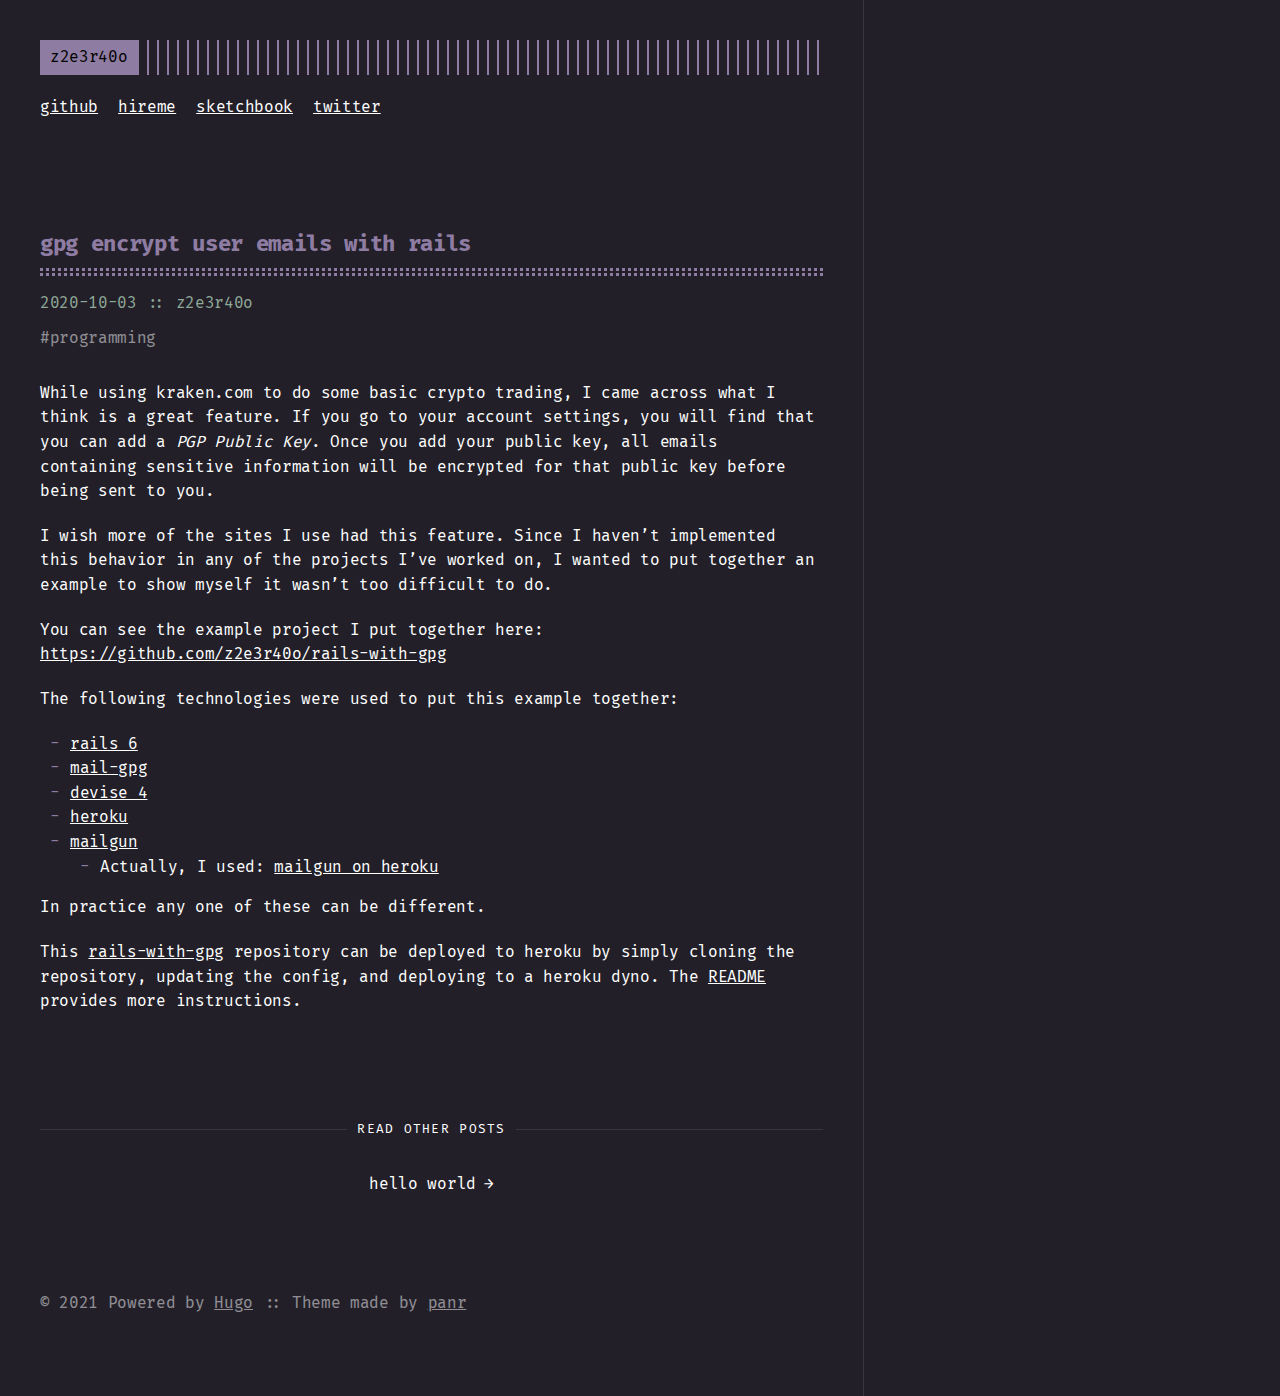
<file: posts/rails-with-gpg/index.html>
<!doctype html><html lang=en><head><title>gpg encrypt user emails with rails :: z2e3r40o — do not take this seriously</title><meta charset=utf-8><meta name=viewport content="width=device-width,initial-scale=1"><meta name=description content="While using kraken.com to do some basic crypto trading, I came across what I think is a great feature. If you go to your account settings, you will find that you can add a PGP Public Key. Once you add your public key, all emails containing sensitive information will be encrypted for that public key before being sent to you.
I wish more of the sites I use had this feature."><meta name=keywords content="rails gpg mail-gpg"><meta name=robots content="noodp"><link rel=canonical href=/posts/rails-with-gpg/><link rel=stylesheet href=/assets/style.css><link rel=stylesheet href=/assets/red.css><link rel=stylesheet href=/style.css><link rel=apple-touch-icon-precomposed sizes=144x144 href=/img/apple-touch-icon-144-precomposed.png><link rel="shortcut icon" href=/favicon.ico><meta name=twitter:card content="summary"><meta name=twitter:site content><meta name=twitter:creator content="z2e3r40o"><meta property="og:locale" content="en"><meta property="og:type" content="article"><meta property="og:title" content="gpg encrypt user emails with rails :: z2e3r40o"><meta property="og:description" content="Example rails 6 application, deployable to heroku, that sends email pgp encrypted with user provided public key. Emails sent using mailgun."><meta property="og:url" content="/posts/rails-with-gpg/"><meta property="og:site_name" content="gpg encrypt user emails with rails"><meta property="og:image" content="/"><meta property="og:image:width" content="2048"><meta property="og:image:height" content="1024"><meta property="article:published_time" content="2020-10-03 00:00:00 &#43;0000 UTC"><script async defer data-domain=z2e3r40o.com src=https://plausible.io/js/plausible.js></script></head><body><div class="container headings--one-size"><header class=header><div class=header__inner><div class=header__logo><a href=/><div class=logo>z2e3r40o</div></a></div><div class=menu-trigger>menu</div></div><nav class=menu><ul class="menu__inner menu__inner--desktop"><li><a href=https://github.com/z2e3r40o>github</a></li><li><a href=https://z2e3r40o.com/hireme>hireme</a></li><li><a href=https://z2e3r40o.com/sketchbook>sketchbook</a></li><li><a href=https://twitter.com/z2e3r40o>twitter</a></li></ul><ul class="menu__inner menu__inner--mobile"><li><a href=https://github.com/z2e3r40o>github</a></li><li><a href=https://z2e3r40o.com/hireme>hireme</a></li><li><a href=https://z2e3r40o.com/sketchbook>sketchbook</a></li><li><a href=https://twitter.com/z2e3r40o>twitter</a></li></ul></nav></header><div class=content><div class=post><h1 class=post-title><a href=/posts/rails-with-gpg/>gpg encrypt user emails with rails</a></h1><div class=post-meta><span class=post-date>2020-10-03</span>
<span class=post-author>::
z2e3r40o</span></div><span class=post-tags>#<a href=/tags/programming/>programming</a>&nbsp;</span><div class=post-content><div><p>While using kraken.com to do some basic crypto trading, I came across what I think is a great feature. If you go to your account settings, you will find that you can add a <em>PGP Public Key</em>. Once you add your public key, all emails containing sensitive information will be encrypted for that public key before being sent to you.</p><p>I wish more of the sites I use had this feature. Since I haven&rsquo;t implemented this behavior in any of the projects I&rsquo;ve worked on, I wanted to put together an example to show myself it wasn&rsquo;t too difficult to do.</p><p>You can see the example project I put together here: <a href=https://github.com/z2e3r40o/rails-with-gpg>https://github.com/z2e3r40o/rails-with-gpg</a></p><p>The following technologies were used to put this example together:</p><ul><li><a href=https://rubyonrails.org/>rails 6</a></li><li><a href=https://github.com/jkraemer/mail-gpg>mail-gpg</a></li><li><a href=https://github.com/heartcombo/devise>devise 4</a></li><li><a href=https://heroku.com>heroku</a></li><li><a href=https://www.mailgun.com/>mailgun</a><ul><li>Actually, I used: <a href=https://elements.heroku.com/addons/mailgun>mailgun on heroku</a></li></ul></li></ul><p>In practice any one of these can be different.</p><p>This <a href=https://github.com/z2e3r40o/rails-with-gpg>rails-with-gpg</a> repository can be deployed to heroku by simply cloning the repository, updating the config, and deploying to a heroku dyno. The <a href=https://github.com/z2e3r40o/rails-with-gpg/blob/main/README.md>README</a> provides more instructions.</p></div></div><div class=pagination><div class=pagination__title><span class=pagination__title-h>Read other posts</span><hr></div><div class=pagination__buttons><span class="button next"><a href=/posts/hello-world/><span class=button__text>hello world</span>
<span class=button__icon>→</span></a></span></div></div></div></div><footer class=footer><div class=footer__inner><div class=copyright><span>© 2021 Powered by <a href=http://gohugo.io>Hugo</a></span>
<span>:: Theme made by <a href=https://twitter.com/panr>panr</a></span></div></div></footer><script src=/assets/main.js></script><script src=/assets/prism.js></script></div></body></html>
</file>
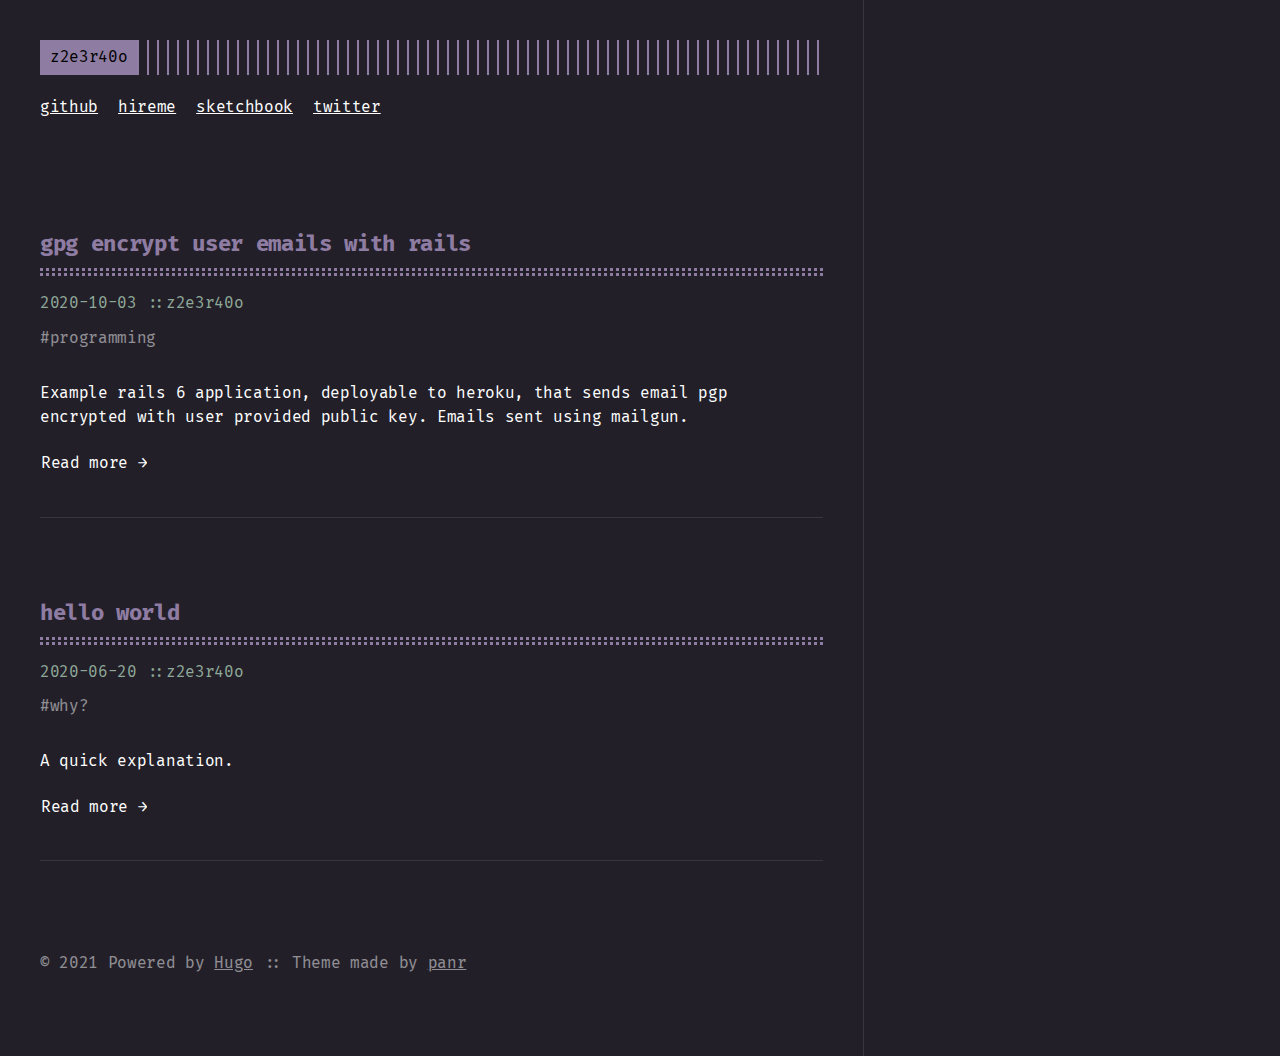
<file: posts/page/1/index.html>
<!doctype html><html><head><title>/posts/</title><link rel=canonical href=/posts/><meta name=robots content="noindex"><meta charset=utf-8><meta http-equiv=refresh content="0; url=/posts/"></head></html>
</file>
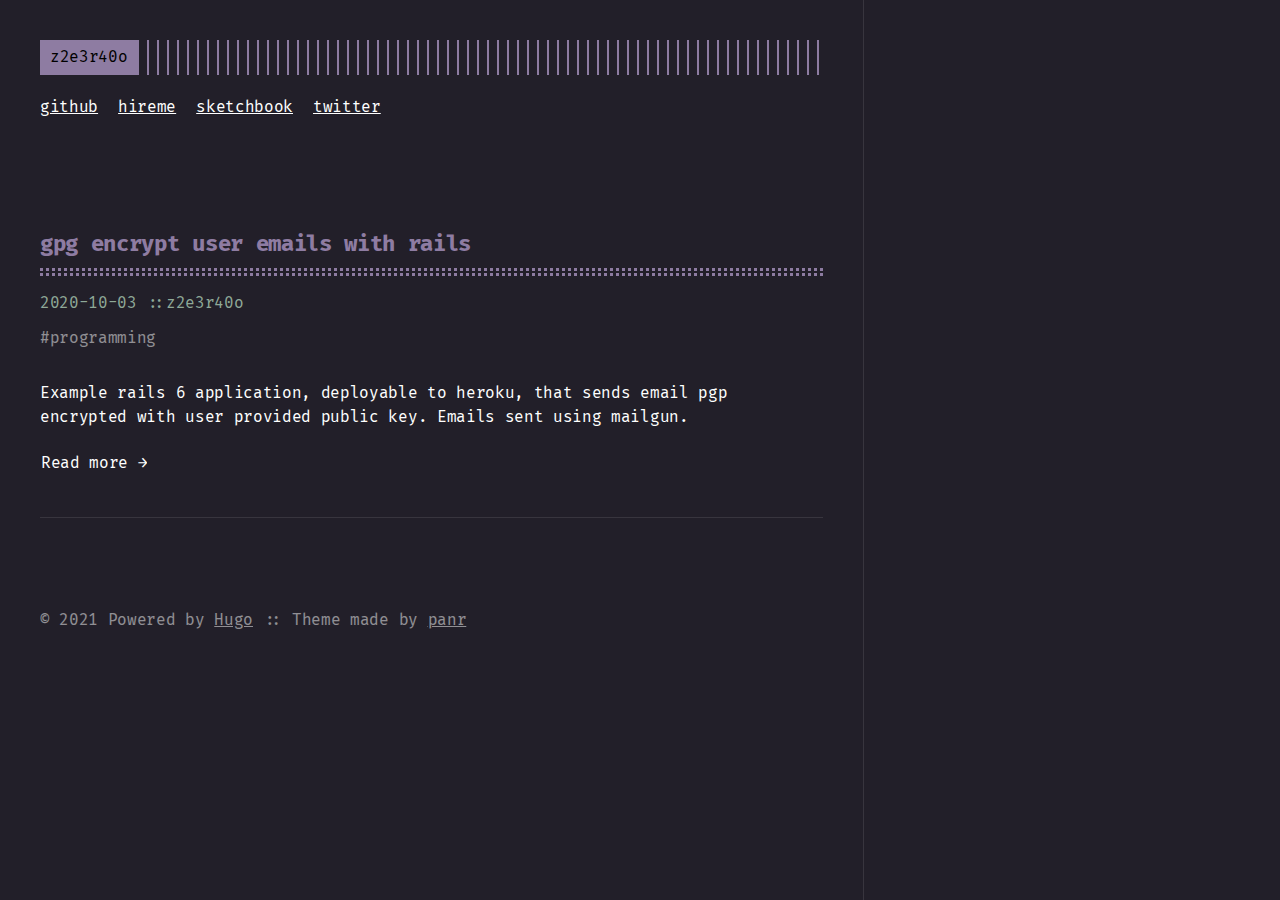
<file: tags/programming/page/1/index.html>
<!doctype html><html><head><title>/tags/programming/</title><link rel=canonical href=/tags/programming/><meta name=robots content="noindex"><meta charset=utf-8><meta http-equiv=refresh content="0; url=/tags/programming/"></head></html>
</file>
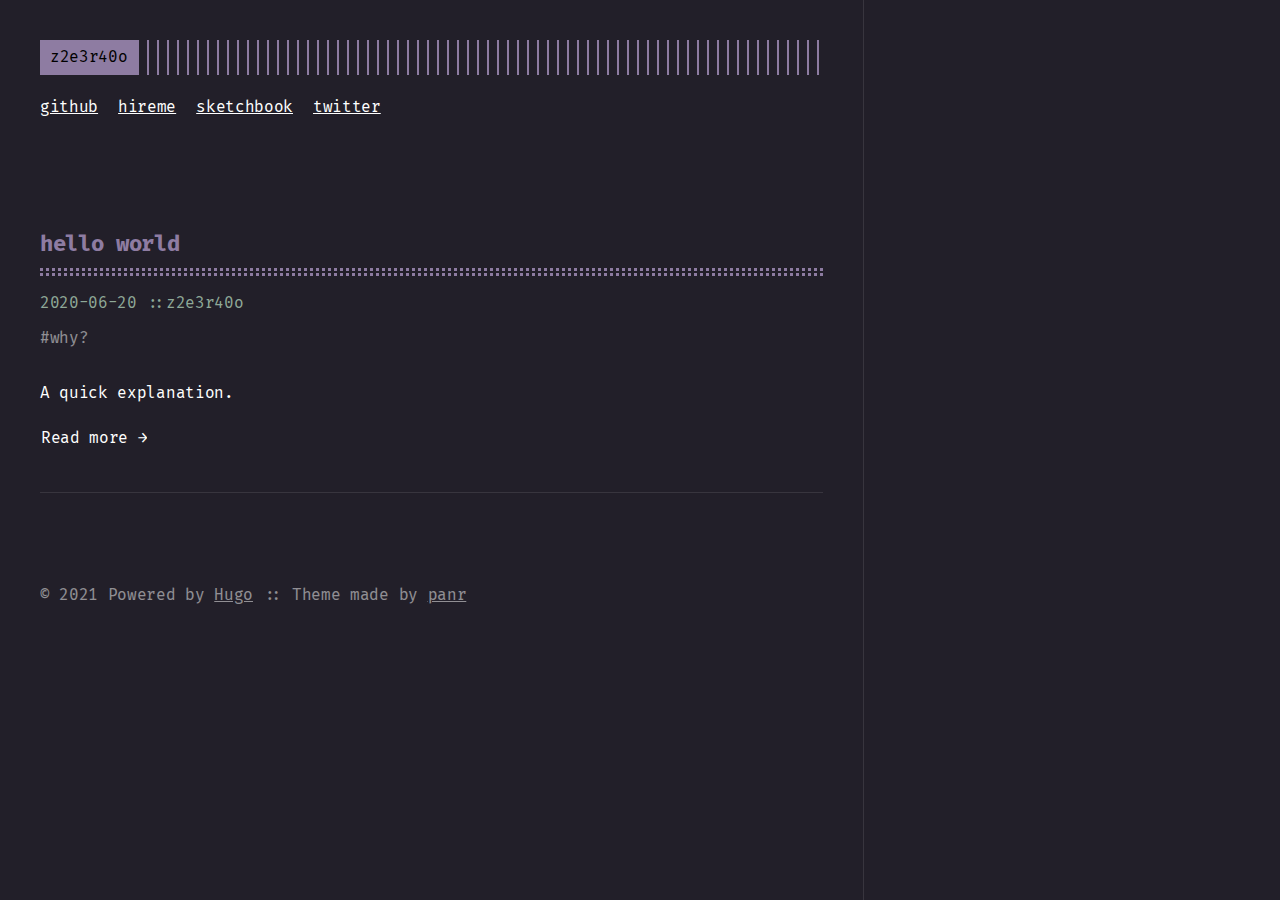
<file: tags/why/page/1/index.html>
<!doctype html><html><head><title>/tags/why/</title><link rel=canonical href=/tags/why/><meta name=robots content="noindex"><meta charset=utf-8><meta http-equiv=refresh content="0; url=/tags/why/"></head></html>
</file>
